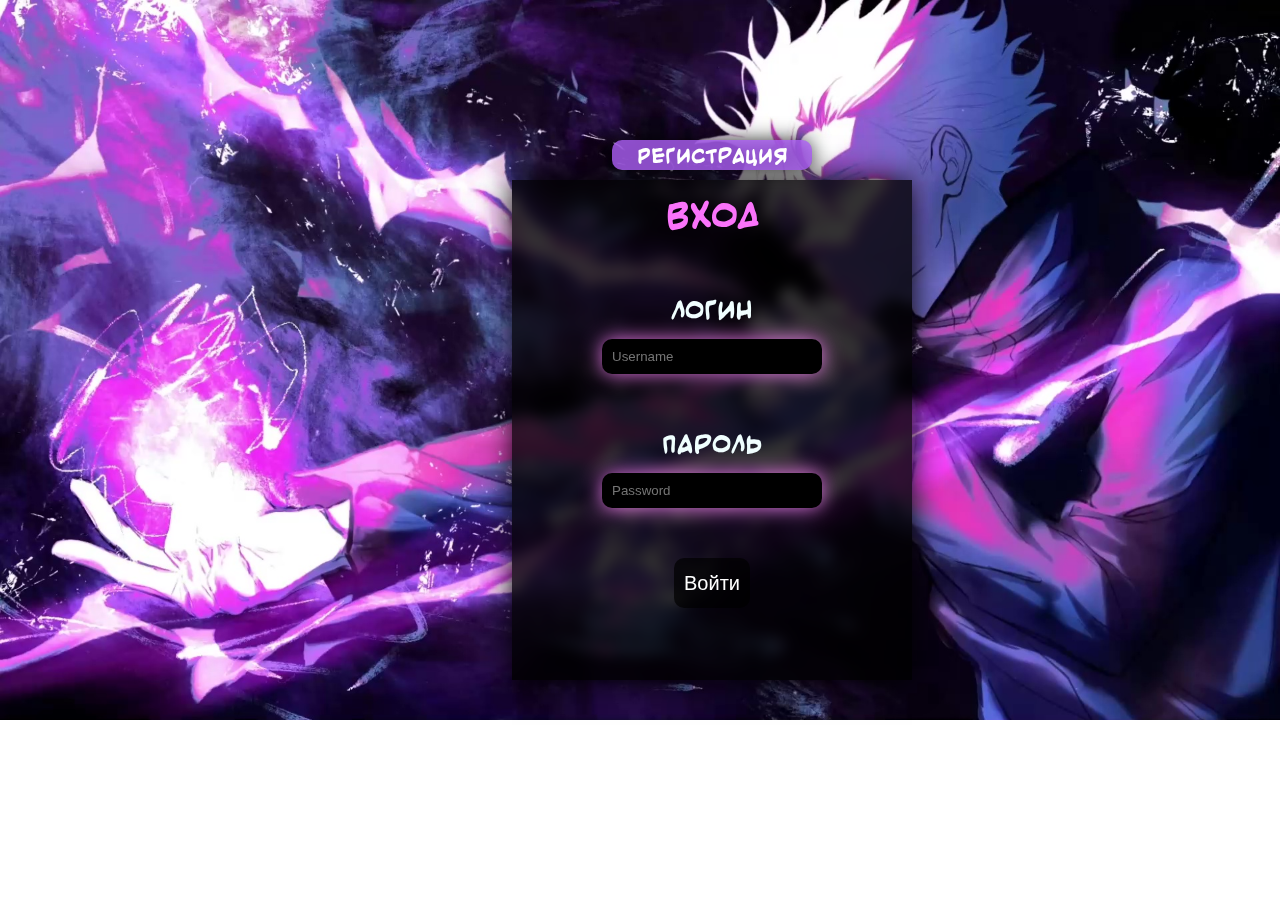
<file: index.html>
<!DOCTYPE html>
<html lang="en">
  <head>
    <meta charset="UTF-8" />
    <meta name="viewport" content="width=device-width, initial-scale=1.0" />
    <title>REG/AUTH</title>
    <link
      rel="apple-touch-icon"
      sizes="180x180"
      href="./favicon/apple-touch-icon.png"
    />
    <link
      rel="icon"
      type="image/png"
      sizes="32x32"
      href="./favicon/favicon-32x32.png"
    />
    <link
      rel="icon"
      type="image/png"
      sizes="16x16"
      href="./favicon/favicon-16x16.png"
    />
    <link rel="manifest" href="./favicon/site.webmanifest" />
    <link
      rel="mask-icon"
      href="./favicon/safari-pinned-tab.svg"
      color="#5bbad5"
    />
    <meta name="msapplication-TileColor" content="#da532c" />
    <meta name="theme-color" content="#ffffff" />
    <!-- CSS -->
    <link rel="stylesheet" href="./css/main.css" />
  </head>
  <body>
    <div class="regauth">
      <div class="reg">
        <div class="regtitle">
          <p>Регистрация</p>
        </div>
        <div class="regusername">
          <p>Логин</p>
          <input type="text" placeholder="Username" id="regUsername" />
        </div>
        <div class="regpass">
          <p>Пароль</p>
          <input type="password" placeholder="Password" id="regPass" />
        </div>
        <div class="regemail">
          <p>Ваш Email</p>
          <input type="email" placeholder="Email" id="regEmail" />
        </div>
        <div class="regbutton">
          <button onclick="NEXTpage()" id="regbutton">
            Зарегистрироваться
          </button>
        </div>
      </div>
      <div class="switchtologin">
        <button onclick="toggleForms('logauth', 'regauth')" id="switchtologin">Логин</button>
      </div>
    </div>

    <div class="logauth">
      <div class="log">
        <div class="logtitle">
          <p>Вход</p>
        </div>
        <div class="logname">
          <p>Логин</p>
          <input type="text" placeholder="Username" id="logUsername" />
        </div>
        <div class="logpass">
          <p>Пароль</p>
          <input type="password" placeholder="Password" id="logPass" />
        </div>
        <div class="logbutton">
          <button onclick="NEXTpage()" id="logbutton">Войти</button>
        </div>
      </div>
      <div class="switchtoreg">
        <button onclick="toggleForms('regauth', 'logauth')" id="switchtoreg">Регистрация</button>
      </div>
    </div>
    <!-- JS -->
    <script src="./js/main.js"></script>
  </body>
</html>
</file>
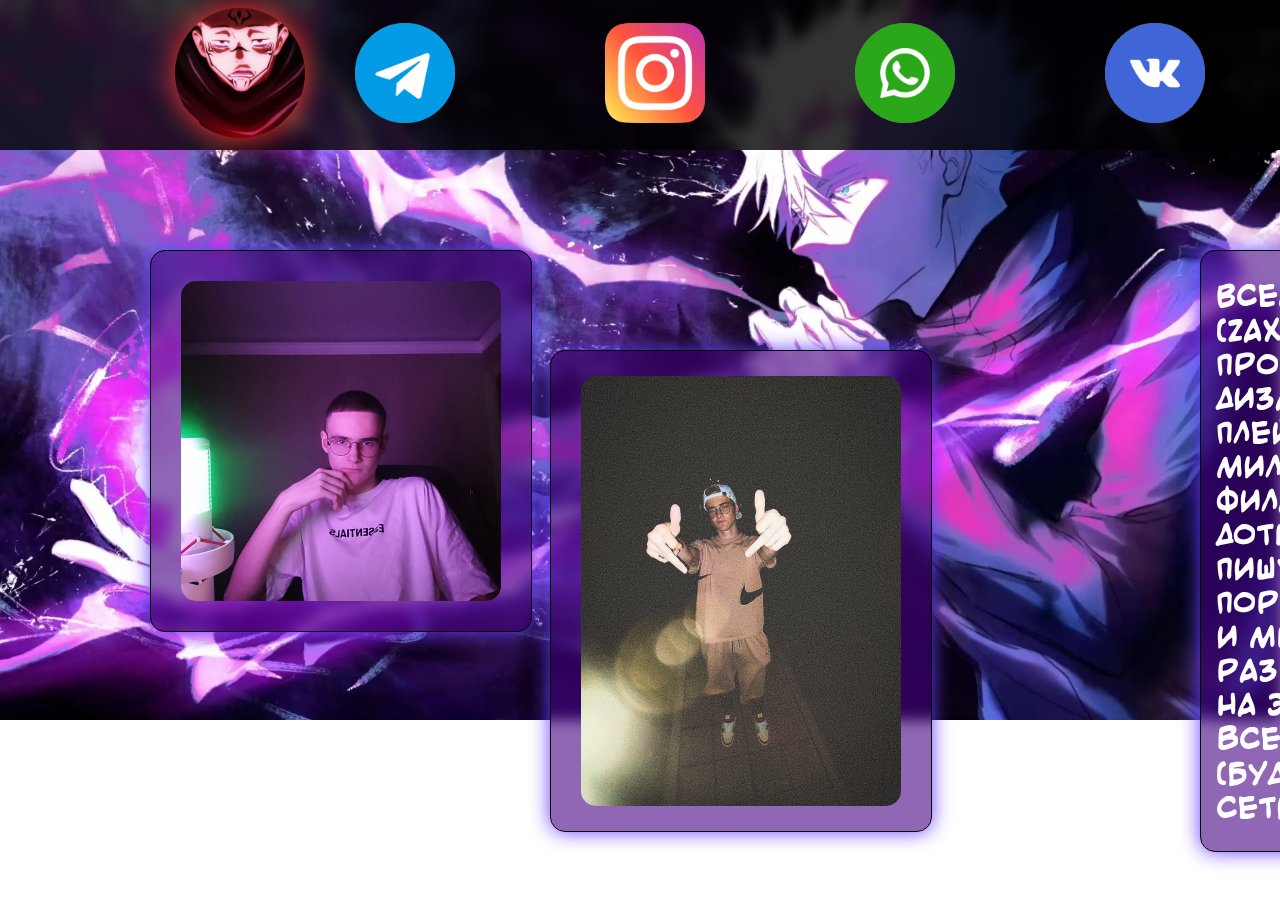
<file: index/second.html>
<!DOCTYPE html>
<html lang="en">
<head>
    <meta charset="UTF-8">
    <meta name="viewport" content="width=device-width, initial-scale=1.0">
    <title>ME</title>
    <link
      rel="apple-touch-icon"
      sizes="180x180"
      href="../favicon/apple-touch-icon.png"
    />
    <link
      rel="icon"
      type="image/png"
      sizes="32x32"
      href="../favicon/favicon-32x32.png"
    />
    <link
      rel="icon"
      type="image/png"
      sizes="16x16"
      href="../favicon/favicon-16x16.png"
    />
    <link rel="manifest" href="../favicon/site.webmanifest" />
    <link
      rel="mask-icon"
      href="../favicon/safari-pinned-tab.svg"
      color="#5bbad5"
    />
    <meta name="msapplication-TileColor" content="#da532c" />
    <meta name="theme-color" content="#ffffff" />
    <link rel="stylesheet" href="../css/main2.css">
</head>
<body>
    <div class="header">
        <div>
            <img src="../img/ICO.jpg" alt="ERROR" id="img1">
        </div>
        <div>
            <a href="https://t.me/Dfgeak" target="_blank">
                <img src="../img/TG.png" alt="ERROR" class="TG">
            </a>
        </div>
        <div>
            <a href="https://www.instagram.com/dfgeak?igsh=dTMyZWkyYmFxMmRv" target="_blank">
                <img src="../img/INSTA.png" alt="ERROR" class="INST">
            </a>
        </div>
        <div>
            <a href="https://wa.me/+77025893214" target="_blank">
                <img src="../img/WHATSAPP.png" alt="ERROR" class="WH">
            </a>
        </div>
        <div>
            <a href="https://vk.com/zaxece09" target="_blank">
                <img src="../img/VK.png" alt="ERROR" class="VK">
            </a>
        </div>
    </div>

    <div class="me1">
        <img src="../img/ME1.jpg" alt="ERROR" id="ME1">
    </div>
    <div class="me2">
        <img src="../img/ME2.jpg" alt="ERROR" id="ME2">
    </div>

    <div class="aboutme">
        <p id="aboutme">Всем сап! Я Данил (Zaxece09) программист, дизайнер, гений, плейбой, миллиардер, филантроп. Играю в дотку (2500ммр) пишу сайты для портволио, скрипты и много чего разного. Ну ладно, на этом думаю все, всем добра и удачи! (Буду нужен - соц сети сверху)</p>
    </div>
</body>
</html>
</file>
<file: css/main.css>
@font-face {
  font-family: "fonts";
  src: url("../fonts/17668.otf") format("truetype");
}

body {
  background-image: url(../img/godze-satoru-hollou-fioletovyj-dzhiu-dzhitsu-kajsen-image.jpg);
  background-size: cover;
  background-repeat: no-repeat;
  user-select: none;
}


/* РЕГИСТРАЦИЯ */

.regauth {
  background: rgba(0, 0, 0, 0.8);
  width: 400px;
  height: 500px;
  position: absolute;
  left: 40%;
  top: 20%;
  backdrop-filter: blur(7px);
  margin: 0;
  padding: 0;
  box-shadow: 0px 0px 30px black;
}

.reg {
  width: 400px;
  height: 500px;
}
.regtitle {
  font-family: "fonts", sans-serif;
  color: rgb(250, 115, 250);
  width: 100%;
  height: 50px;
  position: relative;
  top: 10px;
  font-size: 35px;
  display: flex;
  flex-direction: column;
  justify-content: center;
  align-items: center;
}

.regusername {
  position: relative;
  top: 5px;
  display: flex;
  flex-direction: column;
  justify-content: center;
  display: flex;
  flex-direction: column;
  justify-content: center;
  align-items: center;
  font-family: "fonts", sans-serif;
  color: azure;
  font-size: 25px;
  margin: 0;
  padding: 0;
}

#regUsername {
  background-color: black;
  border: none;
  width: 200px;
  margin: 0;
  position: relative;
  top: -10px;
  padding: 10px;
  border-radius: 10px;
  filter: drop-shadow(0px 0px 10px rgb(235, 124, 235));
  color: white;
}

.regpass {
  position: relative;
  top: -10px;
  display: flex;
  flex-direction: column;
  justify-content: center;
  display: flex;
  flex-direction: column;
  justify-content: center;
  align-items: center;
  font-family: "fonts", sans-serif;
  color: azure;
  font-size: 25px;
  margin: 0;
  padding: 0;
}

#regPass {
  background-color: black;
  border: none;
  width: 200px;
  margin: 0;
  position: relative;
  top: -10px;
  padding: 10px;
  border-radius: 10px;
  filter: drop-shadow(0px 0px 10px rgb(235, 124, 235));
  color: white;
}

.regemail {
  position: relative;
  top: -10px;
  display: flex;
  flex-direction: column;
  justify-content: center;
  display: flex;
  flex-direction: column;
  justify-content: center;
  align-items: center;
  font-family: "fonts", sans-serif;
  color: azure;
  font-size: 25px;
  margin: 0;
  padding: 0;
}

#regEmail {
  background-color: black;
  border: none;
  width: 200px;
  margin: 0;
  position: relative;
  top: -10px;
  padding: 10px;
  border-radius: 10px;
  filter: drop-shadow(0px 0px 10px rgb(235, 124, 235));
  color: white;
}   

.regbutton{
    width: 100%;
    height: 50px;
    display: flex;
    flex-direction: column;
    justify-content: center;
    align-items: center;
    position: relative;
    top: 20px;
}

#regbutton{
    height: 50px;
    border: none;
    background-color: rgb(0, 0, 0, 0.7);
    cursor: pointer;
    border-radius: 10px;
    font-size: 20px;
    color: white;
    padding: 10px;
    transition: 0.4s ease-in-out;
}

#regbutton:hover{
    box-shadow: 0px 0px 2cap plum;
    color: rgb(255, 0, 212);
}

/* СВИЧ КНОПКА */
.switchtologin{
    width: 100%;
    height: 50px;
    position: relative;
    top: -550px;
    display: flex;
    flex-direction: column;
    justify-content: center;
    align-items: center;
}

#switchtologin{
    width: 100px;
    height: 30px;
    font-size: 20px;
    background-color: rgb(174, 96, 248, 0.8);
    border: none;
    cursor: pointer;
    filter: drop-shadow(0px 0px 10px rgb(0, 0, 0));
    backdrop-filter: blur(7px);
    color: white;
    font-family: 'fonts', sans-serif;
    border-radius: 10px;
    transition: 0.4s ease-in-out;
}

#switchtologin:hover{
    background-color: rgb(61, 0, 117);
    color: rgb(224, 192, 253);
    filter: drop-shadow(0px 0px 20px rgb(205, 98, 255));
}


/* ЛОГИН */

.logauth {
    background: rgba(0, 0, 0, 0.8);
    width: 400px;
    height: 500px;
    position: absolute;
    left: 40%;
    top: 20%;
    backdrop-filter: blur(7px);
    margin: 0;
    padding: 0;
    box-shadow: 0px 0px 30px black;
  }
  
  .log {
    width: 400px;
    height: 500px;
  }
  .logtitle {
    font-family: "fonts", sans-serif;
    color: rgb(250, 115, 250);
    width: 100%;
    height: 50px;
    position: relative;
    top: 10px;
    font-size: 35px;
    display: flex;
    flex-direction: column;
    justify-content: center;
    align-items: center;
  }
  
  .logname {
    position: relative;
    top: 40px;
    display: flex;
    flex-direction: column;
    justify-content: center;
    display: flex;
    flex-direction: column;
    justify-content: center;
    align-items: center;
    font-family: "fonts", sans-serif;
    color: azure;
    font-size: 25px;
    margin: 0;
    padding: 0;
  }
  
  #logUsername {
    background-color: black;
    border: none;
    width: 200px;
    margin: 0;
    position: relative;
    top: -10px;
    padding: 10px;
    border-radius: 10px;
    filter: drop-shadow(0px 0px 10px rgb(235, 124, 235));
    color: white;
  }
  
  .logpass {
    position: relative;
    top: 60px;
    display: flex;
    flex-direction: column;
    justify-content: center;
    display: flex;
    flex-direction: column;
    justify-content: center;
    align-items: center;
    font-family: "fonts", sans-serif;
    color: azure;
    font-size: 25px;
    margin: 0;
    padding: 0;
  }
  
  #logPass {
    background-color: black;
    border: none;
    width: 200px;
    margin: 0;
    position: relative;
    top: -10px;
    padding: 10px;
    border-radius: 10px;
    filter: drop-shadow(0px 0px 10px rgb(235, 124, 235));
    color: white;
  }
  
  .logbutton{
      width: 100%;
      height: 50px;
      display: flex;
      flex-direction: column;
      justify-content: center;
      align-items: center;
      position: relative;
      top: 100px;
      
  }
  
  #logbutton{
      height: 50px;
      border: none;
      background-color: rgb(0, 0, 0, 0.7);
      cursor: pointer;
      border-radius: 10px;
      font-size: 20px;
      color: white;
      padding: 10px;
      transition: 0.4s ease-in;
  }
  
  #logbutton:hover{
      box-shadow: 0px 0px 2cap plum;
      color: rgb(255, 0, 212);
  } 

/* СВИЧ КНОПКА */   
.switchtoreg{
    width: 100%;
    height: 50px;
    position: relative;
    top: -550px;
    display: flex;
    flex-direction: column;
    justify-content: center;
    align-items: center;
}
  #switchtoreg{
    width: 200px;
    height: 30px;
    font-size: 20px;
    background-color: rgb(174, 96, 248, 0.8);
    border: none;
    cursor: pointer;
    filter: drop-shadow(0px 0px 10px rgb(0, 0, 0));
    backdrop-filter: blur(7px);
    color: white;
    font-family: 'fonts', sans-serif;
    border-radius: 10px;
    transition: 0.4s ease-in-out;
}

#switchtoreg:hover{
    background-color: rgb(61, 0, 117);
    color: rgb(224, 192, 253);
    filter: drop-shadow(0px 0px 20px rgb(205, 98, 255));
}
</file>
<file: css/main2.css>
@font-face {
    font-family: "fonts";
    src: url("../fonts/17668.otf") format("truetype");
  }

body{
    background-image: url(../img/godze-satoru-hollou-fioletovyj-dzhiu-dzhitsu-kajsen-image.jpg);
    background-size: cover;
    background-repeat: no-repeat;
    user-select: none;
    margin: 0;
    padding: 0;
}

.header{
    width: 100%;
    height: 150px;
    background-color: rgb(0, 0, 0, 0.8);
    display: flex;
    justify-content: space-around;
    align-items: center;
    backdrop-filter: blur(7px);
}

#img1{
    width: 130px;
    border-radius: 50%;
    position: relative;
    left: 100px;
    filter: drop-shadow(0px 0px 15px rgb(253, 55, 41));
}

.TG {
    width: 100px;
    filter: drop-shadow(0px 0px 0px rgb(114, 114, 114));
    transition: 0.5s ease;
  }
  
  .TG:hover {
    filter: drop-shadow(0px 0px 20px rgb(0, 162, 255));
  }
  
  .INST {
    width: 100px;
    filter: drop-shadow(0px 0px 0px rgb(114, 114, 114));
    transition: 0.5s ease;
  }
  
  .INST:hover {
    filter: drop-shadow(0px 0px 20px rgb(255, 56, 109));
  }
  
  .WH {
    width: 100px;
    filter: drop-shadow(0px 0px 0px rgb(114, 114, 114));
    transition: 0.5s ease;
  }
  
  .WH:hover {
    filter: drop-shadow(0px 0px 20px rgb(0, 255, 4));
  }
  
  .VK {
    width: 100px;
    filter: drop-shadow(0px 0px 0px rgb(114, 114, 114));
    transition: 0.5s ease;
  }
  
  .VK:hover {
    filter: drop-shadow(0px 0px 20px rgb(93, 125, 255));
  }

  .me1{
    background-color: rgba(68, 1, 131, 0.6);
    backdrop-filter: blur(7px);
    width: 380px;
    height: 380px;
    border-radius: 15px;
    border: 1.7px black solid;
    display: flex;
    flex-direction: column;
    justify-content: center;
    align-items: center;
    position: absolute;
    top: 250px;
    left: 150px;
    box-shadow: 0px 0px 20px rgb(105, 63, 255);
  }

  #ME1{
    border-radius: 15px;
    width: 320px;
    height: 320px;
  }

  .me2{
    background-color: rgba(68, 1, 131, 0.6);
    backdrop-filter: blur(7px);
    width: 380px;
    height: 480px;
    border-radius: 15px;
    border: 1.7px black solid;
    display: flex;
    flex-direction: column;
    justify-content: center;
    align-items: center;
    position: absolute;
    top: 350px;
    left: 550px;
    box-shadow: 0px 0px 20px rgb(105, 63, 255);
  }

  #ME2{
    border-radius: 15px;
    width: 320px;
    height: 430px;
  }

  .aboutme{
    background-color: rgba(68, 1, 131, 0.6);
    backdrop-filter: blur(7px);
    border: 1.7px black solid;
    box-shadow: 0px 0px 20px rgb(105, 63, 255);
    width: 400px;
    height: 600px;
    position: absolute;
    top: 250px;
    left: 1200px;
    display: flex;
    flex-direction: column;
    justify-content: center;
    align-items: center;
    position: absolute;
    border-radius: 15px;
  }

  #aboutme{
    font-size: 30px;
    padding: 15px;
    font-family: 'fonts', sans-serif;
    color: white;
  }
</file>
